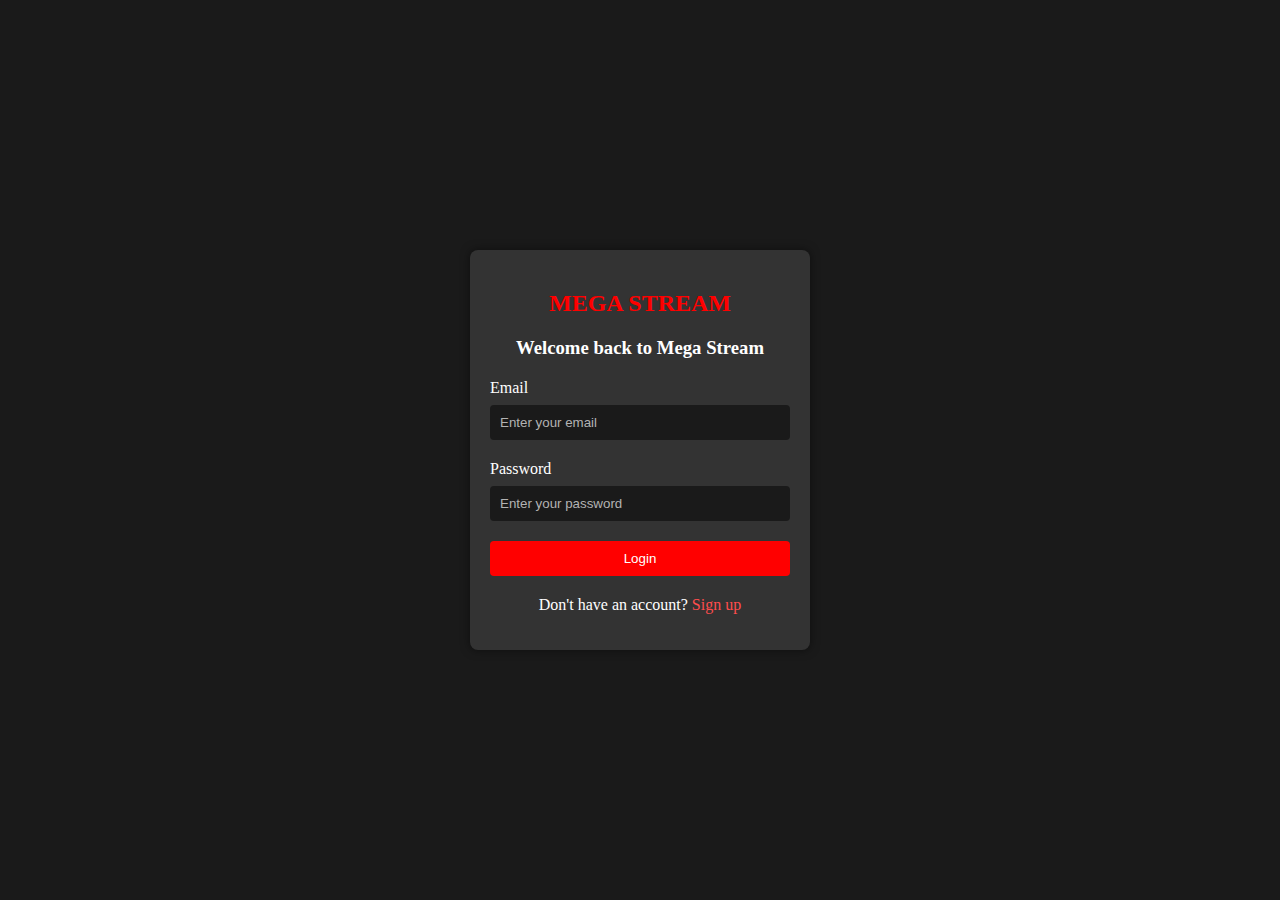
<file: log-in.html>
<!DOCTYPE html>
<html lang="en">
<head>
    <meta charset="UTF-8">
    <meta name="viewport" content="width=device-width, initial-scale=1.0">
    <title>Login - MEGA STREAM</title>
    <link rel="stylesheet" href="log-in.css">
    <link rel="icon" href="./ALL PHOTOES/logo.webp">
</head>
<body>
    <div class="container">
        <h2>MEGA STREAM</h2>
        <h3>Welcome back to Mega Stream</h3>
        <form action="/login" method="POST">
            <label for="email">Email</label>
            <input type="email" id="email" name="email" placeholder="Enter your email" required>
            
            <label for="password">Password</label>
            <input type="password" id="password" name="password" placeholder="Enter your password" required>
            
            <button type="submit">Login</button>
        </form>
        <p>Don't have an account? <a href="sign-up.html">Sign up</a></p>
    </div>
</body>
</html>
</file>
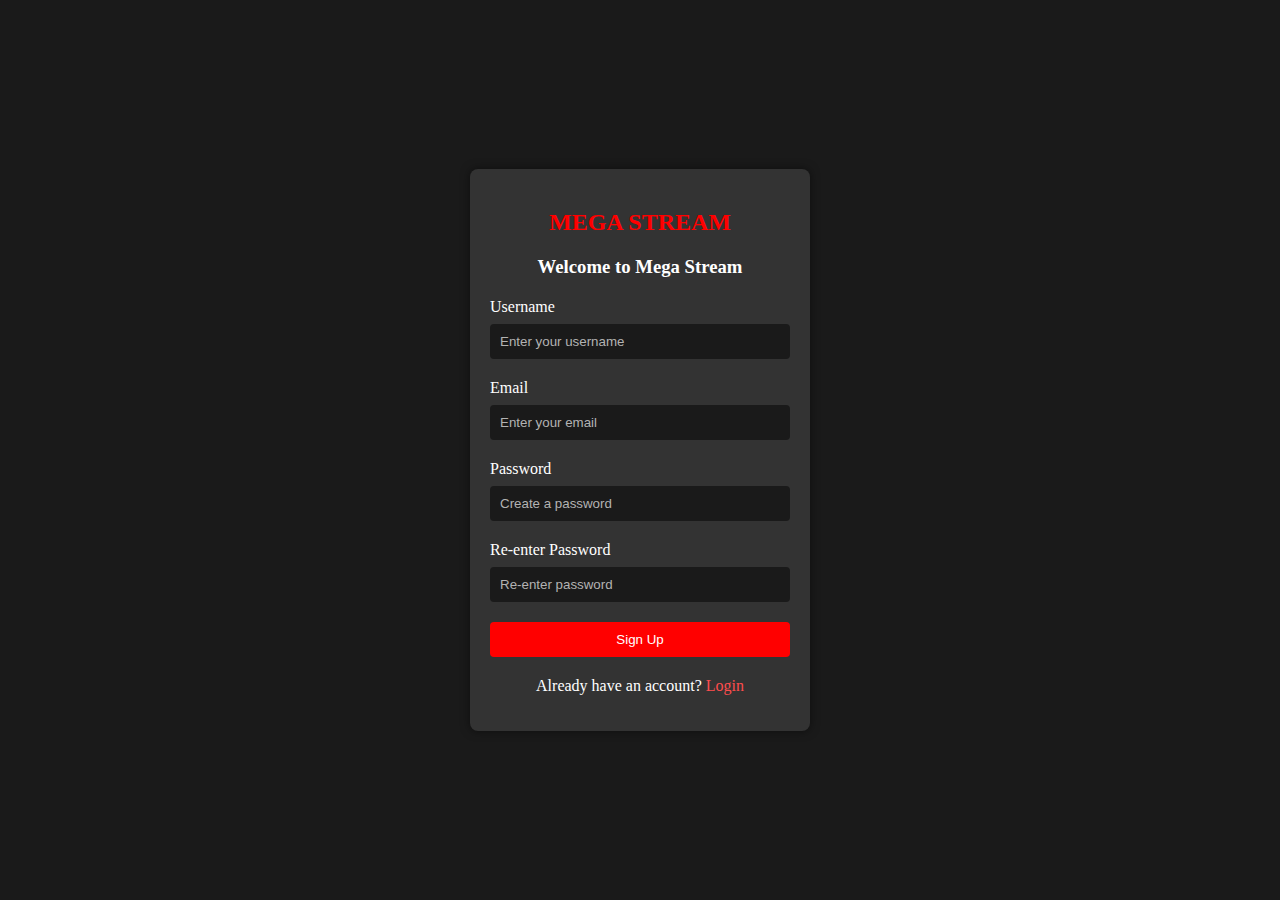
<file: sign-up.html>
<!DOCTYPE html>
<html lang="en">
<head>
    <meta charset="UTF-8">
    <meta name="viewport" content="width=device-width, initial-scale=1.0">
    <title>Sign Up - MEGA STREAM</title>
    <link rel="stylesheet" href="log-in.css">
    <link rel="icon" href="./ALL PHOTOES/logo.webp">
</head>
<body>
    <div class="container">
        <h2>MEGA STREAM</h2>
        <h3>Welcome to Mega Stream</h3>
        <form action="/signup" method="POST">
            <label for="username">Username</label>
            <input type="text" id="username" name="username" placeholder="Enter your username" required>
            
            <label for="email">Email</label>
            <input type="email" id="email" name="email" placeholder="Enter your email" required>
            
            <label for="password">Password</label>
            <input type="password" id="password" name="password" placeholder="Create a password" required>
            <label for="password">Re-enter Password</label>
            <input type="password" id="password" name="password" placeholder="Re-enter password" required>
            
            <button type="submit">Sign Up</button>
        </form>
        <p>Already have an account? <a href="log-in.html">Login</a></p>
    </div>
</body>
</html>
</file>
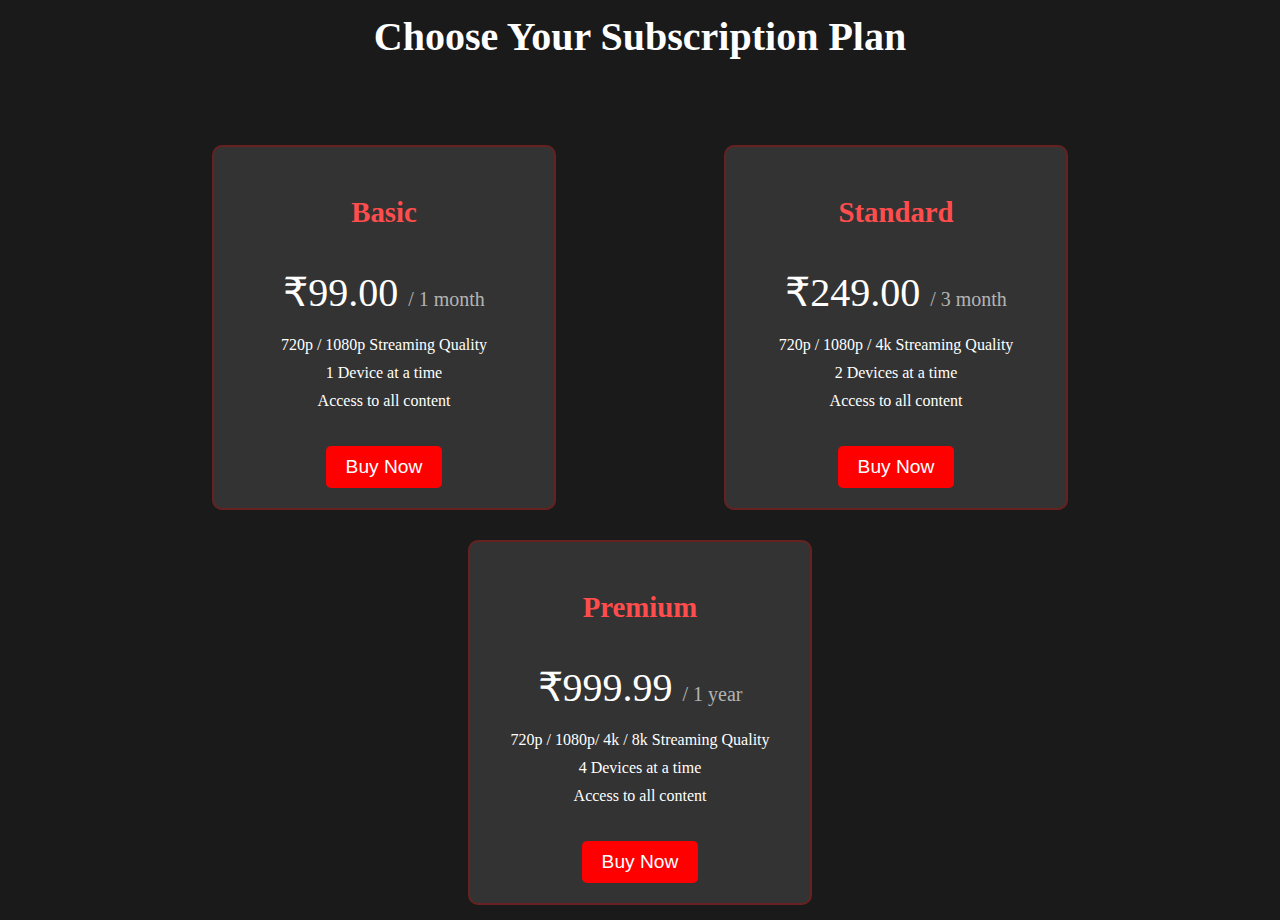
<file: subscribtion.html>
<!DOCTYPE html>
<html lang="en">
<head>
    <meta charset="UTF-8">
    <meta name="viewport" content="width=device-width, initial-scale=1.0">
    <title>Subscription Plans | MEGA STREAM</title>
    <link rel="stylesheet" href="subscribtion.css">
    <link rel="icon" href="./ALL PHOTOES/logo.webp">
</head>
<body>
    <div class="plans-container">
        <h2>Choose Your Subscription Plan</h2>
        <div class="plans">
            <!-- Basic Plan -->
            <div class="plan basic">
                <h3>Basic</h3>
                <p class="price">₹99.00 <span>/ 1 month</span></p>
                <ul>
                    <li>720p / 1080p Streaming Quality</li>
                    <li>1 Device at a time</li>
                    <li>Access to all content</li>
                </ul>
                <button>Buy Now</button>
            </div>

            <!-- Standard Plan -->
            <div class="plan standard">
                <h3>Standard</h3>
                <p class="price">₹249.00 <span>/ 3 month</span></p>
                <ul>
                    <li>720p / 1080p / 4k Streaming Quality</li>
                    <li>2 Devices at a time</li>
                    <li>Access to all content</li>
                </ul>
                <button>Buy Now</button>
            </div>

            <!-- Premium Plan -->
            <div class="plan premium">
                <h3>Premium</h3>
                <p class="price">₹999.99 <span>/ 1 year</span></p>
                <ul>
                    <li>720p / 1080p/ 4k / 8k Streaming Quality</li>
                    <li>4 Devices at a time</li>
                    <li>Access to all content</li>
                </ul>
                <button>Buy Now</button>
            </div>
        </div>
    </div>
</body>
</html>
</file>
<file: log-in.css>
body {
    font-family: 'Times New Roman', Times, serif;
    background-color: #1a1a1a; /* Dark background */
    display: flex;
    justify-content: center;
    align-items: center;
    height: 100vh;
    margin: 0;
}

.container {
    background-color: #333; /* Darker background for the form */
    padding: 20px;
    border-radius: 8px;
    box-shadow: 0 0 10px rgba(0, 0, 0, 0.5);
    width: 300px;
    text-align: center;
}

h2 {
    color: #ff0000; /* Red for the logo or title */
    margin-bottom: 20px;
}

h3 {
    color: #fff; /* Lighter red for form titles */
    margin-bottom: 20px;
}

form {
    display: flex;
    flex-direction: column;
}

label {
    text-align: left;
    margin-bottom: 8px;
    color: #fff; /* White for label text */
}

input {
    padding: 10px;
    margin-bottom: 20px;
    border: none; /* Red border for input fields */
    border-radius: 4px;
    background-color: #1a1a1a; /* Dark background for input fields */
    color: #fff; /* White text inside input fields */
}

input::placeholder {
    color: #b3b3b3; /* Lighter gray for placeholder text */
}

button {
    padding: 10px;
    background-color: #ff0000; /* Red button */
    color: white;
    border: none;
    border-radius: 4px;
    cursor: pointer;
}

button:hover {
    background-color: #cc0000; /* Darker red on hover */
}

p {
    margin-top: 20px;
    color: #fff; /* White for the text */
}

a {
    color: #ff4d4d; /* Lighter red for links */
    text-decoration: none;
}

a:hover {
    text-decoration: underline;
}
</file>
<file: subscribtion.css>
body {
    font-family: 'Times New Roman', Times, serif;
    background-color: #1a1a1a;
    color: white;
    display: flex;
    justify-content: center;
    align-items: center;
    height: 100vh;
    margin: 0;
}

.plans-container {
    text-align: center;
    width: 80%;
    max-width: 1200px;
}

h2 {
    color: #fff;
    margin-bottom: 70px;
    font-size: 2.5em;
    align-self: start;
}

.plans {
    display: flex;
    justify-content: space-around;
    flex-wrap: wrap;
}

.plan {
    background-color: #333;
    border: 2px solid #96121288;
    border-radius: 10px;
    padding: 20px;
    margin: 15px;
    width: 300px;
    text-align: center;
    transition: transform 0.3s ease, box-shadow 0.3s ease;
}

.plan:hover {
    transform: translateY(-10px);
    box-shadow: 0 5px 15px rgba(255, 0, 0, 0.5);
}

h3 {
    font-size: 1.8em;
    margin-bottom: 20px;
    color: #ff4d4d;
}

.price {
    font-size: 2.5em;
    margin-bottom: 20px;
}

.price span {
    font-size: 0.5em;
    color: #b3b3b3;
}

ul {
    list-style-type: none;
    padding: 0;
}

li {
    margin-bottom: 10px;
}

button {
    padding: 10px 20px;
    background-color: #ff0000;
    color: white;
    border: none;
    border-radius: 5px;
    cursor: pointer;
    font-size: 1.2em;
    margin-top: 20px;
}

button:hover {
    background-color: #cc0000;
}
</file>
